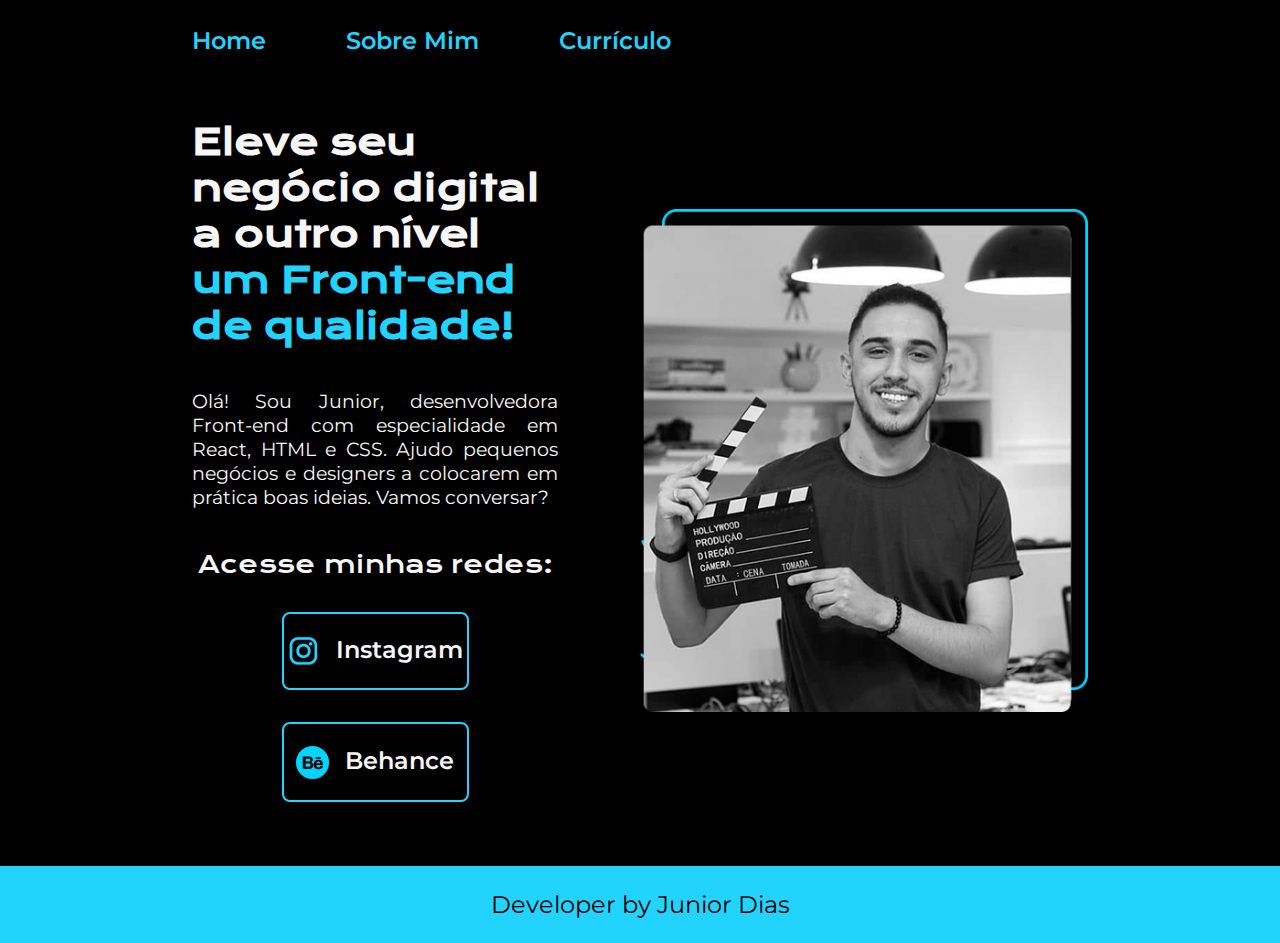
<file: index.html>
<!DOCTYPE html>
<html lang="pt-br">
<head>
    <meta charset="UTF-8">
    <meta name="viewport" content="width=device-width, initial-scale=1.0">
    <title>Portfólio</title>
    <link rel="stylesheet" href="/styles/style.css">
</head>
<body>
    <header class="cabecalho">
        <nav class="cabecalho__menu">
            <a class="cabecalho__menu__link" href="index.html">Home</a>
            <a class="cabecalho__menu__link" href="about.html">Sobre Mim</a>
            <a class="cabecalho__menu__link" href="curriculo.html">Currículo</a>
        </nav>
    </header>
    <main class="apresentacao">
        <section class="apresentacao__conteudo">
            <h1 class="apresentacao__conteudo__titulo">Eleve seu negócio digital a outro nível <strong class="titulo-destaque"> um Front-end de qualidade!</strong></h1>
            <p class="apresentacao__conteudo__texto">Olá! Sou Junior, desenvolvedora Front-end com especialidade em React, HTML e CSS. Ajudo pequenos negócios e designers a colocarem em prática boas ideias. Vamos conversar?</p>
            <div class="apresentacao__links">
                <h2 class="apresentacao__links__subtitulo">Acesse minhas redes:</h2>
                <a class="apresentacao__links__navegacao" href="https://www.instagram.com/junior.dias1/">
                    <img src="./assets/instagram.png">Instagram</a>
                <a class="apresentacao__links__navegacao" href="https://www.behance.net/juniorpublici">
                    <img src="/assets/Behance.png">Behance</a>
                </div>
        </section>
        <img class="apresentacao__imagem" src="/assets/Imagem perfil.png" alt="Foto de Junior Dias programando">
    </main>
    <footer class="rodape">
        <p>Developer by Junior Dias</p>
    </footer>
</body>
</html>
</file>
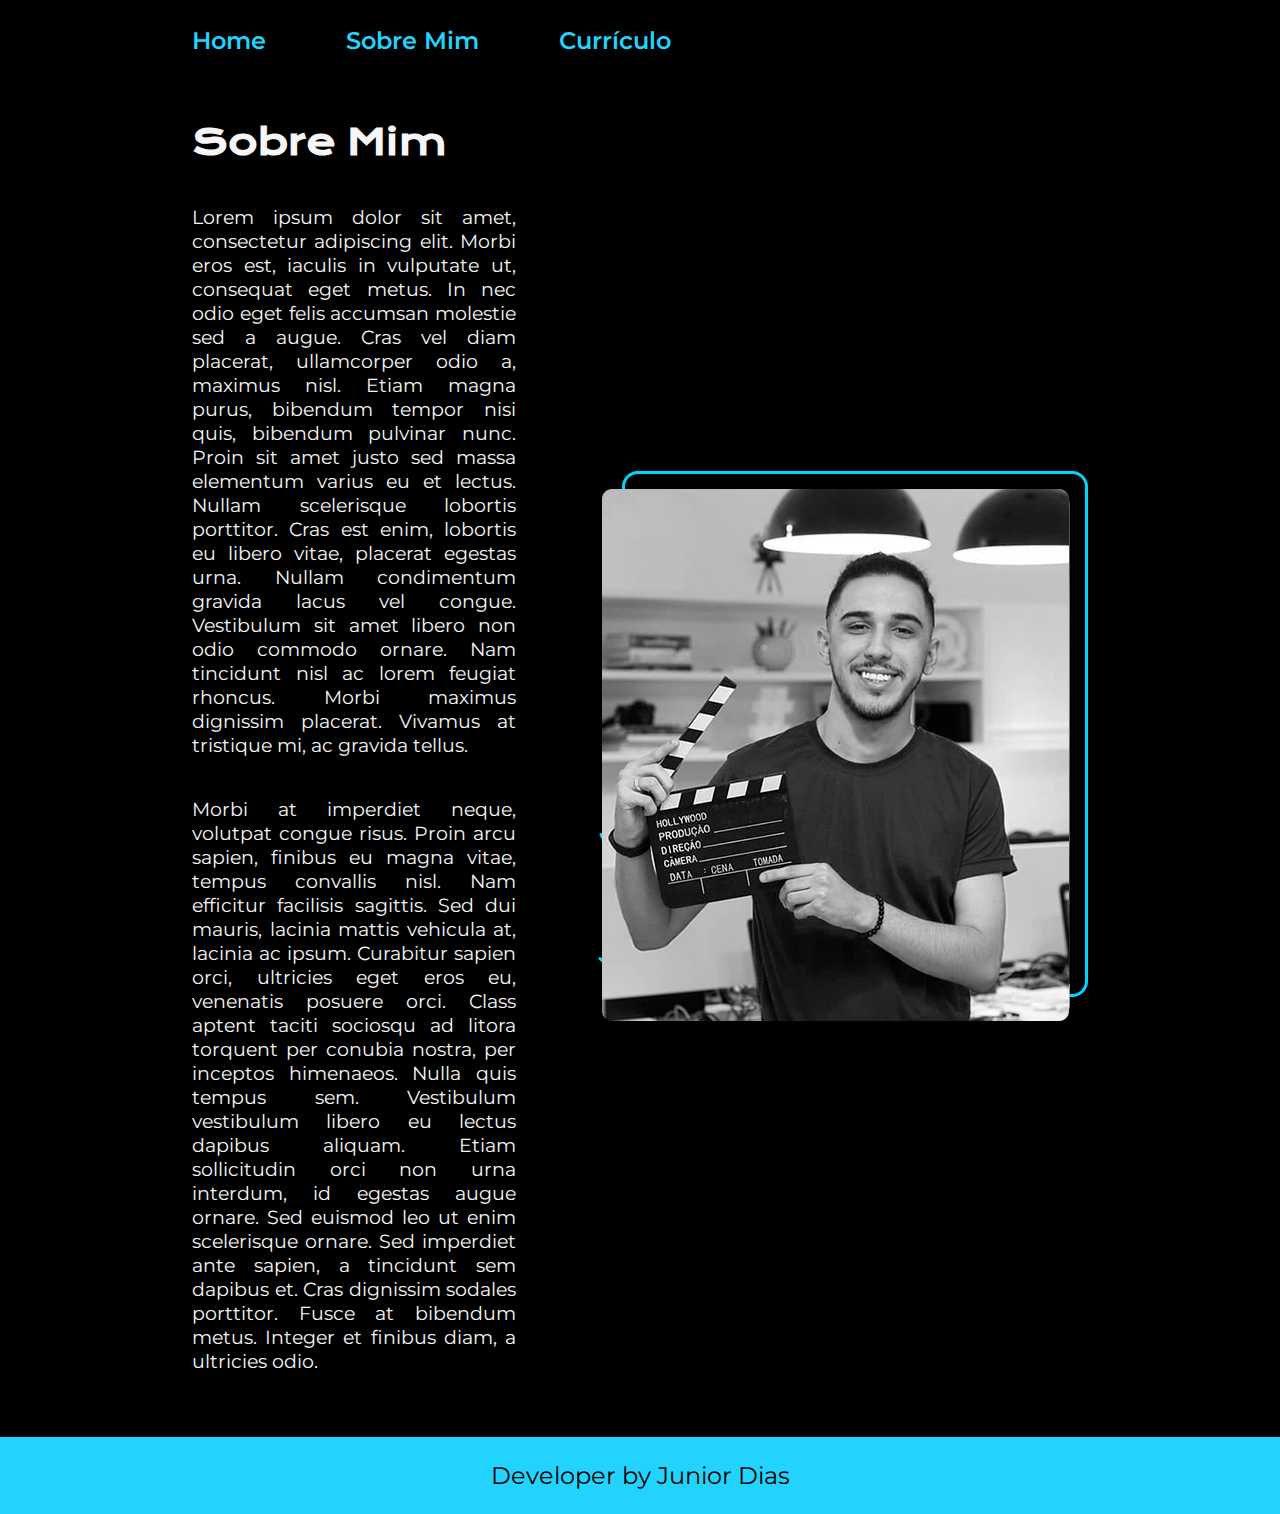
<file: about.html>
<!DOCTYPE html>
<html lang="pt-br">
<head>
    <meta charset="UTF-8">
    <meta name="viewport" content="width=device-width, initial-scale=1.0">
    <link rel="stylesheet" href="/styles/style.css">
    <title>Sobre Mim</title>
</head>
<body>
    <header class="cabecalho">
        <nav class="cabecalho__menu">
            <a class="cabecalho__menu__link" href="index.html">Home</a>
            <a class="cabecalho__menu__link" href="about.html">Sobre Mim</a>
            <a class="cabecalho__menu__link" href="curriculo.html">Currículo</a>
        </nav>
    </header>
    <main class="apresentacao">
        <section class="apresentacao__conteudo">
            <h1 class="apresentacao__conteudo__titulo">Sobre Mim</h1>
            <p class="apresentacao__conteudo__texto">Lorem ipsum dolor sit amet, consectetur adipiscing elit. Morbi eros est, iaculis in vulputate ut, consequat eget metus. In nec odio eget felis accumsan molestie sed a augue. Cras vel diam placerat, ullamcorper odio a, maximus nisl. Etiam magna purus, bibendum tempor nisi quis, bibendum pulvinar nunc. Proin sit amet justo sed massa elementum varius eu et lectus. Nullam scelerisque lobortis porttitor. Cras est enim, lobortis eu libero vitae, placerat egestas urna. Nullam condimentum gravida lacus vel congue. Vestibulum sit amet libero non odio commodo ornare. Nam tincidunt nisl ac lorem feugiat rhoncus. Morbi maximus dignissim placerat. Vivamus at tristique mi, ac gravida tellus.</p>
            <p class="apresentacao__conteudo__texto">Morbi at imperdiet neque, volutpat congue risus. Proin arcu sapien, finibus eu magna vitae, tempus convallis nisl. Nam efficitur facilisis sagittis. Sed dui mauris, lacinia mattis vehicula at, lacinia ac ipsum. Curabitur sapien orci, ultricies eget eros eu, venenatis posuere orci. Class aptent taciti sociosqu ad litora torquent per conubia nostra, per inceptos himenaeos. Nulla quis tempus sem. Vestibulum vestibulum libero eu lectus dapibus aliquam. Etiam sollicitudin orci non urna interdum, id egestas augue ornare. Sed euismod leo ut enim scelerisque ornare. Sed imperdiet ante sapien, a tincidunt sem dapibus et. Cras dignissim sodales porttitor. Fusce at bibendum metus. Integer et finibus diam, a ultricies odio.</p>
        </section>
        <img src="/assets/Imagem perfil.png" alt="Foto de Junior Dias programando">
    </main>
    <footer class="rodape">
        <p>Developer by Junior Dias</p>
    </footer>
</body>
</html>
</file>
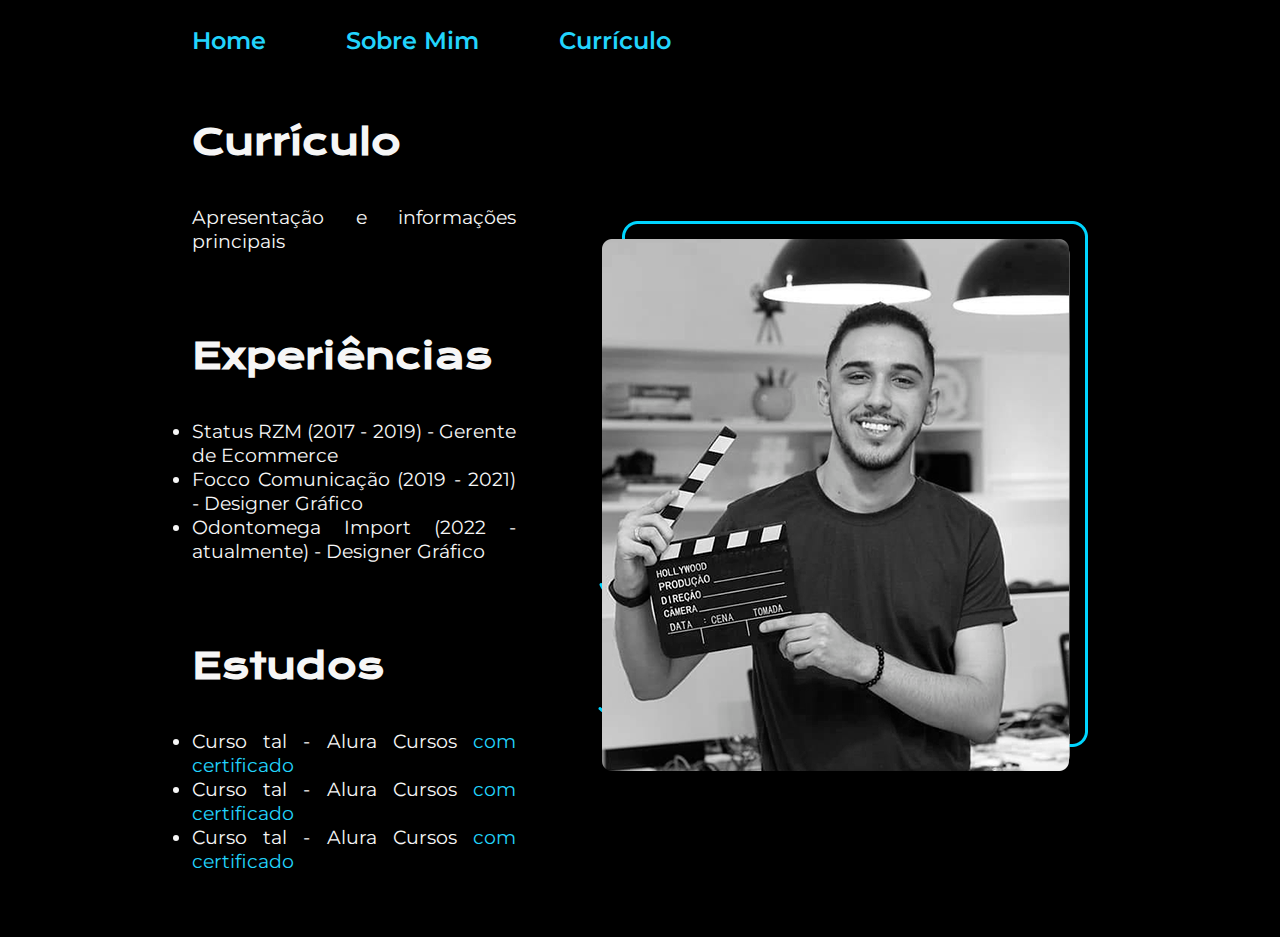
<file: curriculo.html>
<!DOCTYPE html>
<html lang="en">
<head>
    <meta charset="UTF-8">
    <meta name="viewport" content="width=device-width, initial-scale=1.0">
    <link rel="stylesheet" href="/styles/style.css">
    <title>Currículo</title>
</head>
<body>
    <header class="cabecalho">
        <nav class="cabecalho__menu">
            <a class="cabecalho__menu__link" href="index.html">Home</a>
            <a class="cabecalho__menu__link" href="about.html">Sobre Mim</a>
            <a class="cabecalho__menu__link" href="curriculo.html">Currículo</a>
        </nav>
    </header>
    <main class="apresentacao">
        <section class="apresentacao__conteudo">
            <h1 class="apresentacao__conteudo__titulo">Currículo</h1>
            <p class="apresentacao__conteudo__texto">
                Apresentação e informações principais
            </p>
            <p class="apresentacao__conteudo__texto">
            <h2 class="apresentacao__conteudo__titulo">Experiências</h2>
            <ul class="apresentacao__conteudo__texto">
                <li> Status RZM (2017 - 2019) - Gerente de Ecommerce </li>
                <li> Focco Comunicação (2019 - 2021) - Designer Gráfico </li>
                <li> Odontomega Import (2022 - atualmente) - Designer Gráfico </li>
            </ul>
            </p>
            <h2 class="apresentacao__conteudo__titulo">Estudos</h2>
            <div class="apresentacao__conteudo__texto">
            <ul class="apresentacao__conteudo__texto">
                <li>Curso tal - Alura Cursos <a href="linkdocertificado">com certificado</a> </li>
                <li>Curso tal - Alura Cursos <a href="linkdocertificado">com certificado</a></li>
                <li>Curso tal - Alura Cursos <a href="linkdocertificado">com certificado</a></li>
            </ul>
            </div>    
        </section>
        <img src="./assets/Imagem perfil.png" alt="Foto de Junior Dias">
    </main> 

</body>
</html>
</file>
<file: styles/style.css>
@import url('https://fonts.googleapis.com/css2?family=Krona+One&family=Montserrat:ital,wght@0,100..900;1,100..900&display=swap');

:root {
    --cor-primaria: #000000;
    --cor-secundaria: #f6f6f6;
    --cor-tercearia: #22d4fd;
    --cor-hover: #272727;
    
    --fonte-primaria: 'Krona One', sans-serif;
    --fonte-secundaria: 'montserrat', sans-serif;
}

*  {
    margin: 0;
    padding: 0;
}
body {
    box-sizing: border-box;
    background-color: var(--cor-primaria);
    color: var(--cor-secundaria);
}

.cabecalho {
    padding: 2% 0 0 15%;
}

.cabecalho__menu {
    display: flex;
    gap: 80px;
}

.cabecalho__menu__link {
    font-family: var(--fonte-secundaria);
    font-size: 1.5rem;
    font-weight: 600;
    color: var(--cor-tercearia);
    text-decoration: none;
}

.titulo-destaque {
    color: var(--cor-tercearia);
}

.apresentacao {
    padding: 5% 15%;
    display: flex;
    align-items: center;
    justify-content: space-between;
    gap: 82px;
}

.apresentacao__conteudo {
    width: 50%;
    display: flex;
    flex-direction: column;
    gap: 40px;
}

.apresentacao__conteudo__titulo {
    font-size: 2.25rem;
    font-family: var(--fonte-primaria);
}

.apresentacao__conteudo__texto {
    font-size: 1.2rem;
    font-family: var(--fonte-secundaria);
    font-weight: 400;
    text-align: justify;
}

.apresentacao__links {
    display: flex;
    flex-direction: column;
    justify-content: space-between;
    align-items: center;
    gap: 32px;
}

.apresentacao__links__subtitulo {
    font-family: var(--fonte-primaria);
    font-weight: 400;
    font-size: 1.5rem;

}

.apresentacao__links__navegacao {
    display: flex;
    justify-content: center;
    gap: 16px;
    background-color: var(--cor-primaria);
    border: 2px solid var(--cor-tercearia);
    width: 50%;
    text-align: center;
    border-radius: 8px;
    font-size: 1.5rem;
    font-weight: 600;
    padding: 1.34rem 0;
    text-decoration: none;
    color: var(--cor-secundaria);
    font-family: var(--fonte-secundaria);
    
}

.apresentacao__links__link:hover {
    background-color: var(--cor-hover);
    transform: scale(1.1);
}

.apresentacao__imagem {
    width: 50%;
}

.rodape {
    background-color: var(--cor-tercearia);
    color: var(--cor-primaria);
    padding: 1.5rem;
    text-align: center;
    font-family: var(--fonte-secundaria);
    font-size: 1.5rem;
    font-weight: 400;
}

.apresentacao__conteudo__texto a{
    text-decoration: none;
    color: var(--cor-tercearia);
    font-family: var(--fonte-secundaria);
    font-size: 1.2rem;
}

@media (max-width: 1200px) {
    .cabecalho {
        padding: 5%;
    }

    .cabecalho__menu {
        justify-content: center;
        width: 100%;
        padding: 0;
    }

    .apresentacao {
        flex-direction: column-reverse;
        padding: 5%;
    }

    .apresentacao__conteudo {
        width: auto;
    }

}
</file>
